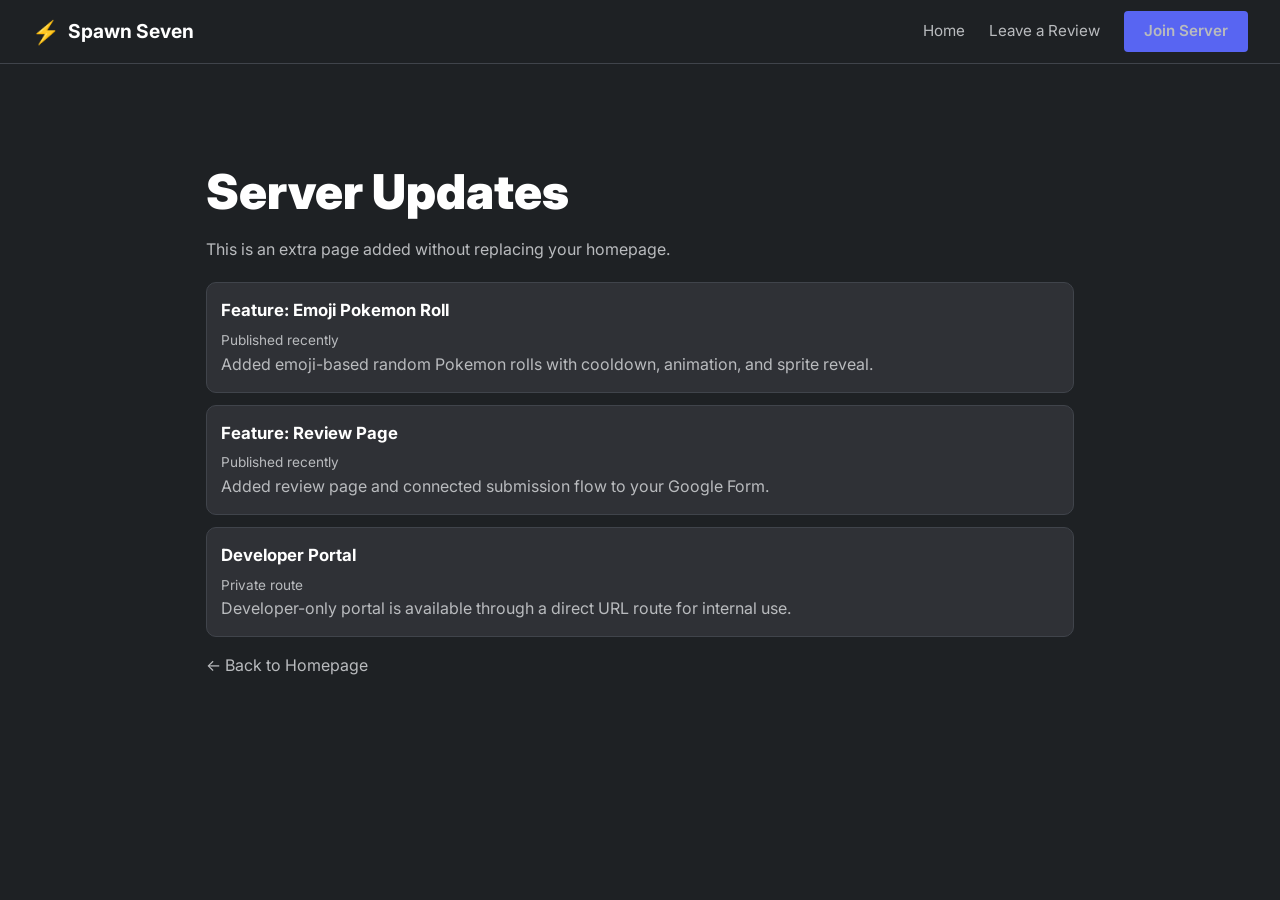
<file: updates.html>
<!DOCTYPE html>
<html lang="en">
<head>
  <meta charset="UTF-8" />
  <meta name="viewport" content="width=device-width, initial-scale=1.0" />
  <title>Server Updates | Spawn Seven</title>
  <link rel="preconnect" href="https://fonts.googleapis.com" />
  <link href="https://fonts.googleapis.com/css2?family=Inter:wght@400;600;700;900&display=swap" rel="stylesheet" />
  <link rel="stylesheet" href="styles.css" />
  <style>
    .updates-wrap {
      max-width: 900px;
      margin: 90px auto 40px;
      padding: 0 16px;
    }

    .updates-title {
      margin-bottom: 6px;
      font-size: clamp(2rem, 4.8vw, 3rem);
      font-weight: 900;
    }

    .updates-sub {
      margin-bottom: 20px;
      color: var(--text-secondary);
    }

    .updates-list {
      display: grid;
      gap: 12px;
    }

    .update-card {
      background: var(--card-bg);
      border: 1px solid var(--border);
      border-radius: 10px;
      padding: 14px;
    }

    .update-card h3 {
      margin: 0 0 6px;
      font-size: 1.05rem;
    }

    .update-meta {
      color: var(--text-muted);
      font-size: 0.85rem;
      margin-bottom: 6px;
    }

    .update-card p {
      margin: 0;
      color: var(--text-secondary);
    }

    .updates-back {
      display: inline-block;
      margin-top: 16px;
      color: var(--text-secondary);
      text-decoration: none;
    }

    .updates-back:hover {
      color: var(--text-primary);
    }
  </style>
</head>
<body>
  <nav class="navbar">
    <div class="nav-logo">
      <span class="logo-icon">⚡</span>
      <span class="logo-text">Spawn Seven</span>
      <a href="dev-portal-s7a9.html" class="dev-hotspot" aria-label="Developer portal"></a>
    </div>
    <div class="nav-links">
      <a href="index.html">Home</a>
      <a href="review.html">Leave a Review</a>
      <a href="https://discord.gg/yU9Uv5yzqP" class="btn btn-primary" target="_blank">Join Server</a>
    </div>
  </nav>

  <main class="updates-wrap">
    <h1 class="updates-title">Server Updates</h1>
    <p class="updates-sub">This is an extra page added without replacing your homepage.</p>

    <section class="updates-list">
      <article class="update-card">
        <h3>Feature: Emoji Pokemon Roll</h3>
        <p class="update-meta">Published recently</p>
        <p>Added emoji-based random Pokemon rolls with cooldown, animation, and sprite reveal.</p>
      </article>

      <article class="update-card">
        <h3>Feature: Review Page</h3>
        <p class="update-meta">Published recently</p>
        <p>Added review page and connected submission flow to your Google Form.</p>
      </article>

      <article class="update-card">
        <h3>Developer Portal</h3>
        <p class="update-meta">Private route</p>
        <p>Developer-only portal is available through a direct URL route for internal use.</p>
      </article>
    </section>

    <a class="updates-back" href="index.html">← Back to Homepage</a>
  </main>

  <script>
    const SITE_VISITS_KEY = 'spawnseven_site_visits';
    const SERVER_CLICKS_KEY = 'spawnseven_server_clicks';

    function incrementCounter(key) {
      const current = Number(localStorage.getItem(key) || '0');
      localStorage.setItem(key, String(current + 1));
    }

    incrementCounter(SITE_VISITS_KEY);

    document.querySelectorAll('a[href*="discord.gg/yU9Uv5yzqP"]').forEach(function (link) {
      link.addEventListener('click', function () {
        incrementCounter(SERVER_CLICKS_KEY);
      });
    });
  </script>
</body>
</html>
</file>
<file: styles.css>
/* ===== RESET & BASE ===== */
*, *::before, *::after {
  box-sizing: border-box;
  margin: 0;
  padding: 0;
}

:root {
  --bg-darkest:  #1e2124;
  --bg-dark:     #282b30;
  --bg-medium:   #36393f;
  --bg-light:    #3e4147;
  --blurple:     #5865f2;
  --blurple-hover: #4752c4;
  --green:       #57f287;
  --text-primary: #ffffff;
  --text-secondary: #b9bbbe;
  --text-muted:  #72767d;
  --border:      #40444b;
  --card-bg:     #2f3136;
}

html {
  scroll-behavior: smooth;
}

body {
  font-family: 'Inter', sans-serif;
  background-color: var(--bg-darkest);
  color: var(--text-primary);
  line-height: 1.6;
}

a {
  color: inherit;
  text-decoration: none;
}

/* ===== NAVBAR ===== */
.navbar {
  position: sticky;
  top: 0;
  z-index: 100;
  display: flex;
  align-items: center;
  justify-content: space-between;
  padding: 0 2rem;
  height: 64px;
  background-color: var(--bg-darkest);
  border-bottom: 1px solid var(--border);
  backdrop-filter: blur(8px);
}

.server-status-card {
  max-width: 960px;
  margin: 1rem auto 0;
  padding: 1rem 1.25rem;
  background-color: var(--card-bg);
  border: 1px solid var(--border);
  border-radius: 14px;
  display: flex;
  align-items: center;
  justify-content: space-between;
  gap: 1rem;
  flex-wrap: wrap;
}

.server-status-title {
  font-weight: 700;
  color: var(--text-primary);
}

.server-status-buttons {
  display: flex;
  gap: 0.75rem;
  flex-wrap: wrap;
}

.status-btn {
  border: 1px solid var(--border);
  background-color: var(--bg-light);
  color: var(--text-primary);
  padding: 0.55rem 0.9rem;
  border-radius: 999px;
  cursor: pointer;
  transition: background-color 0.2s, border-color 0.2s;
}

.status-btn:hover,
.status-btn.active {
  background-color: var(--blurple);
  border-color: var(--blurple);
}

.server-status-note {
  width: 100%;
  color: var(--text-secondary);
  font-size: 0.95rem;
}

.is-hidden {
  display: none !important;
}

.nav-logo {
  display: flex;
  align-items: center;
  gap: 0.5rem;
  font-weight: 700;
  font-size: 1.2rem;
}

.dev-hotspot {
  display: inline-block;
  width: 18px;
  height: 18px;
  opacity: 0;
  margin-left: 2px;
}

.logo-icon {
  font-size: 1.4rem;
}

.nav-links {
  display: flex;
  align-items: center;
  gap: 1.5rem;
}

.nav-links a {
  color: var(--text-secondary);
  font-size: 0.95rem;
  transition: color 0.2s;
}

.nav-links a:hover {
  color: var(--text-primary);
}

/* ===== BUTTONS ===== */
.btn {
  display: inline-flex;
  align-items: center;
  gap: 0.4rem;
  padding: 0.55rem 1.25rem;
  border-radius: 4px;
  font-weight: 600;
  font-size: 0.9rem;
  cursor: pointer;
  transition: background-color 0.2s, transform 0.1s;
  border: none;
}

.btn:active {
  transform: scale(0.97);
}

.btn-primary {
  background-color: var(--blurple);
  color: #fff;
}

.btn-primary:hover {
  background-color: var(--blurple-hover);
  color: #fff;
}

.btn-secondary {
  background-color: var(--bg-light);
  color: var(--text-primary);
}

.btn-secondary:hover {
  background-color: #4a4f58;
}

.icon {
  width: 18px;
  height: 18px;
}

/* ===== HERO ===== */
.hero {
  display: flex;
  align-items: center;
  justify-content: space-between;
  padding: 6rem 6rem 5rem;
  min-height: 90vh;
  background: radial-gradient(ellipse at top left, #3b3f7a33 0%, transparent 60%),
              radial-gradient(ellipse at bottom right, #5865f220 0%, transparent 60%),
              var(--bg-darkest);
  gap: 2rem;
}

.hero-content {
  max-width: 600px;
}

.badge {
  display: inline-block;
  padding: 0.3rem 0.8rem;
  background-color: #5865f230;
  border: 1px solid var(--blurple);
  border-radius: 999px;
  color: var(--blurple);
  font-size: 0.8rem;
  font-weight: 600;
  letter-spacing: 0.05em;
  text-transform: uppercase;
  margin-bottom: 1.2rem;
}

.hero h1 {
  font-size: clamp(2.5rem, 5vw, 4rem);
  font-weight: 900;
  line-height: 1.1;
  margin-bottom: 1rem;
  background: linear-gradient(135deg, #fff 40%, #5865f2);
  -webkit-background-clip: text;
  -webkit-text-fill-color: transparent;
  background-clip: text;
}

.hero-sub {
  font-size: 1.1rem;
  color: var(--text-secondary);
  margin-bottom: 2rem;
  line-height: 1.7;
}

.hero-sub strong {
  color: var(--text-primary);
}

.hero-buttons {
  display: flex;
  gap: 1rem;
  flex-wrap: wrap;
}

/* Pokéball decoration */
.hero-art {
  flex-shrink: 0;
}

.pokeball {
  width: 260px;
  height: 260px;
  border-radius: 50%;
  background: linear-gradient(to bottom, #cc0000 50%, #fff 50%);
  border: 6px solid #111;
  position: relative;
  box-shadow: 0 0 60px #5865f260, 0 0 120px #5865f220;
  animation: float 4s ease-in-out infinite;
}

.pokeball::before {
  content: '';
  position: absolute;
  top: 50%;
  left: 50%;
  transform: translate(-50%, -50%);
  width: 100%;
  height: 6px;
  background: #111;
}

.pokeball::after {
  content: '';
  position: absolute;
  top: 50%;
  left: 50%;
  transform: translate(-50%, -50%);
  width: 56px;
  height: 56px;
  border-radius: 50%;
  background: #fff;
  border: 6px solid #111;
  box-shadow: inset 0 0 0 8px #e0e0e0;
}

@keyframes float {
  0%, 100% { transform: translateY(0); }
  50%       { transform: translateY(-18px); }
}

/* ===== SECTIONS ===== */
.section {
  padding: 5rem 2rem;
}

.section-alt {
  background-color: var(--bg-dark);
}

.events-grid {
  display: grid;
  grid-template-columns: repeat(auto-fit, minmax(220px, 1fr));
  gap: 1.5rem;
}

.event-card {
  background-color: var(--card-bg);
  border: 1px solid var(--border);
  border-radius: 16px;
  padding: 1.5rem;
  box-shadow: 0 10px 30px rgba(0, 0, 0, 0.2);
}

.event-card h3 {
  margin-bottom: 0.7rem;
  font-size: 1.15rem;
}

.event-card p {
  color: var(--text-secondary);
}

.container {
  max-width: 960px;
  margin: 0 auto;
}

.note-card {
  background-color: var(--card-bg);
  border: 1px solid var(--border);
  border-radius: 18px;
  padding: 2rem;
  box-shadow: 0 12px 35px rgba(0, 0, 0, 0.25);
}

.note-intro {
  color: var(--text-secondary);
  margin-bottom: 1rem;
}

.note-subtitle {
  font-size: 1.2rem;
  margin: 1.25rem 0 0.75rem;
  color: var(--text-primary);
}

.note-list {
  list-style: none;
  display: grid;
  gap: 0.65rem;
  color: var(--text-secondary);
  padding-left: 0;
}

.note-list li {
  position: relative;
  padding-left: 1.1rem;
}

.note-list li::before {
  content: '•';
  position: absolute;
  left: 0;
  color: var(--blurple);
  font-weight: 700;
}

.note-hint {
  margin-top: 1.25rem;
  color: var(--blurple);
  font-weight: 600;
  font-style: italic;
}

.section-title {
  font-size: 2rem;
  font-weight: 800;
  text-align: center;
  margin-bottom: 3rem;
}

.highlight {
  color: var(--blurple);
}

/* ===== ABOUT CARDS ===== */
.about-grid {
  display: grid;
  grid-template-columns: repeat(auto-fit, minmax(240px, 1fr));
  gap: 1.5rem;
}

.about-card {
  background-color: var(--card-bg);
  border: 1px solid var(--border);
  border-radius: 8px;
  padding: 2rem 1.5rem;
  transition: transform 0.2s, border-color 0.2s;
}

.about-card:hover {
  transform: translateY(-4px);
  border-color: var(--blurple);
}

.card-icon {
  font-size: 2rem;
  margin-bottom: 1rem;
}

.about-card h3 {
  font-size: 1.1rem;
  font-weight: 700;
  margin-bottom: 0.6rem;
}

.about-card p {
  color: var(--text-secondary);
  font-size: 0.95rem;
}

/* ===== FEATURES LIST ===== */
.features-list {
  list-style: none;
  max-width: 600px;
  margin: 0 auto;
  display: flex;
  flex-direction: column;
  gap: 1rem;
}

.features-list li {
  display: flex;
  align-items: center;
  gap: 1rem;
  font-size: 1.05rem;
  color: var(--text-secondary);
}

.check {
  color: var(--green);
  font-size: 1.1rem;
  flex-shrink: 0;
}

/* ===== POKEMON ROLL ===== */
.roll-subtitle {
  text-align: center;
  color: var(--text-secondary);
  max-width: 700px;
  margin: 0 auto 1.4rem;
}

.emoji-buttons {
  display: flex;
  flex-wrap: wrap;
  gap: 0.8rem;
  justify-content: center;
  margin-bottom: 1.5rem;
}

.emoji-btn {
  min-width: 56px;
  min-height: 56px;
  border-radius: 999px;
  border: 1px solid var(--border);
  background-color: var(--card-bg);
  font-size: 1.5rem;
  cursor: pointer;
  transition: transform 0.2s, border-color 0.2s, box-shadow 0.2s;
}

.emoji-btn:hover {
  transform: translateY(-3px);
  border-color: var(--blurple);
  box-shadow: 0 8px 20px #5865f240;
}

.emoji-btn:disabled {
  opacity: 0.45;
  cursor: not-allowed;
  transform: none;
  box-shadow: none;
}

.emoji-btn-ball {
  min-width: 84px;
  font-size: 1.2rem;
  letter-spacing: -0.1em;
}

.roll-result {
  max-width: 620px;
  margin: 0 auto;
  background-color: var(--card-bg);
  border: 1px solid var(--border);
  border-radius: 10px;
  text-align: center;
  padding: 1.2rem 1rem;
}

.roll-sprite {
  width: 96px;
  height: 96px;
  object-fit: contain;
  image-rendering: pixelated;
  margin: 0 auto 0.2rem;
  filter: drop-shadow(0 8px 18px #00000066);
}

.roll-label {
  font-size: 0.8rem;
  text-transform: uppercase;
  letter-spacing: 0.08em;
  color: var(--text-muted);
  margin-bottom: 0.4rem;
}

.roll-result h3 {
  font-size: 1.5rem;
  margin-bottom: 0.35rem;
}

.roll-result p {
  color: var(--text-secondary);
}

.roll-pop {
  animation: rollPop 460ms cubic-bezier(0.16, 0.84, 0.44, 1);
}

.roll-sprite-pop {
  animation: spritePop 420ms ease-out;
}

.cooldown-text {
  text-align: center;
  margin-top: 0.9rem;
  color: var(--text-muted);
  font-size: 0.95rem;
}

@keyframes rollPop {
  0% {
    transform: scale(0.9) rotate(-1.3deg);
    opacity: 0.5;
    filter: brightness(1.4);
  }
  40% {
    transform: scale(1.04) rotate(0.9deg);
    opacity: 1;
    filter: brightness(1.15);
  }
  100% {
    transform: scale(1) rotate(0deg);
    opacity: 1;
    filter: brightness(1);
  }
}

@keyframes spritePop {
  0% {
    transform: scale(0.75) translateY(10px);
    opacity: 0.2;
  }
  55% {
    transform: scale(1.08) translateY(-2px);
    opacity: 1;
  }
  100% {
    transform: scale(1) translateY(0);
    opacity: 1;
  }
}

/* ===== LINKS ===== */
.links-grid {
  display: flex;
  flex-direction: column;
  gap: 1rem;
  max-width: 600px;
  margin: 0 auto;
}

.link-card {
  display: flex;
  align-items: center;
  gap: 1.2rem;
  background-color: var(--card-bg);
  border: 1px solid var(--border);
  border-radius: 8px;
  padding: 1.2rem 1.5rem;
  transition: border-color 0.2s, transform 0.2s;
  cursor: pointer;
}

.link-card:hover {
  border-color: var(--blurple);
  transform: translateX(4px);
}

.link-icon {
  font-size: 1.8rem;
  flex-shrink: 0;
}

.link-info {
  flex: 1;
}

.link-info h3 {
  font-size: 1rem;
  font-weight: 700;
  margin-bottom: 0.2rem;
}

.link-info p {
  font-size: 0.85rem;
  color: var(--text-secondary);
}

.link-arrow {
  color: var(--text-muted);
  font-size: 1.2rem;
  transition: color 0.2s;
}

.link-card:hover .link-arrow {
  color: var(--blurple);
}

/* ===== LIVE SUPPORT ===== */

/* ===== FOOTER ===== */
.footer {
  text-align: center;
  padding: 2rem;
  background-color: var(--bg-darkest);
  border-top: 1px solid var(--border);
  color: var(--text-muted);
  font-size: 0.85rem;
}

/* ===== RESPONSIVE ===== */
@media (max-width: 768px) {
  .hero {
    flex-direction: column;
    padding: 4rem 1.5rem 3rem;
    text-align: center;
    min-height: unset;
  }

  .hero-buttons {
    justify-content: center;
  }

  .pokeball {
    width: 180px;
    height: 180px;
  }

  .navbar {
    padding: 0 1rem;
  }

  .nav-links a:not(.btn) {
    display: none;
  }

  .emoji-btn-ball {
    min-width: 74px;
  }

}
</file>
